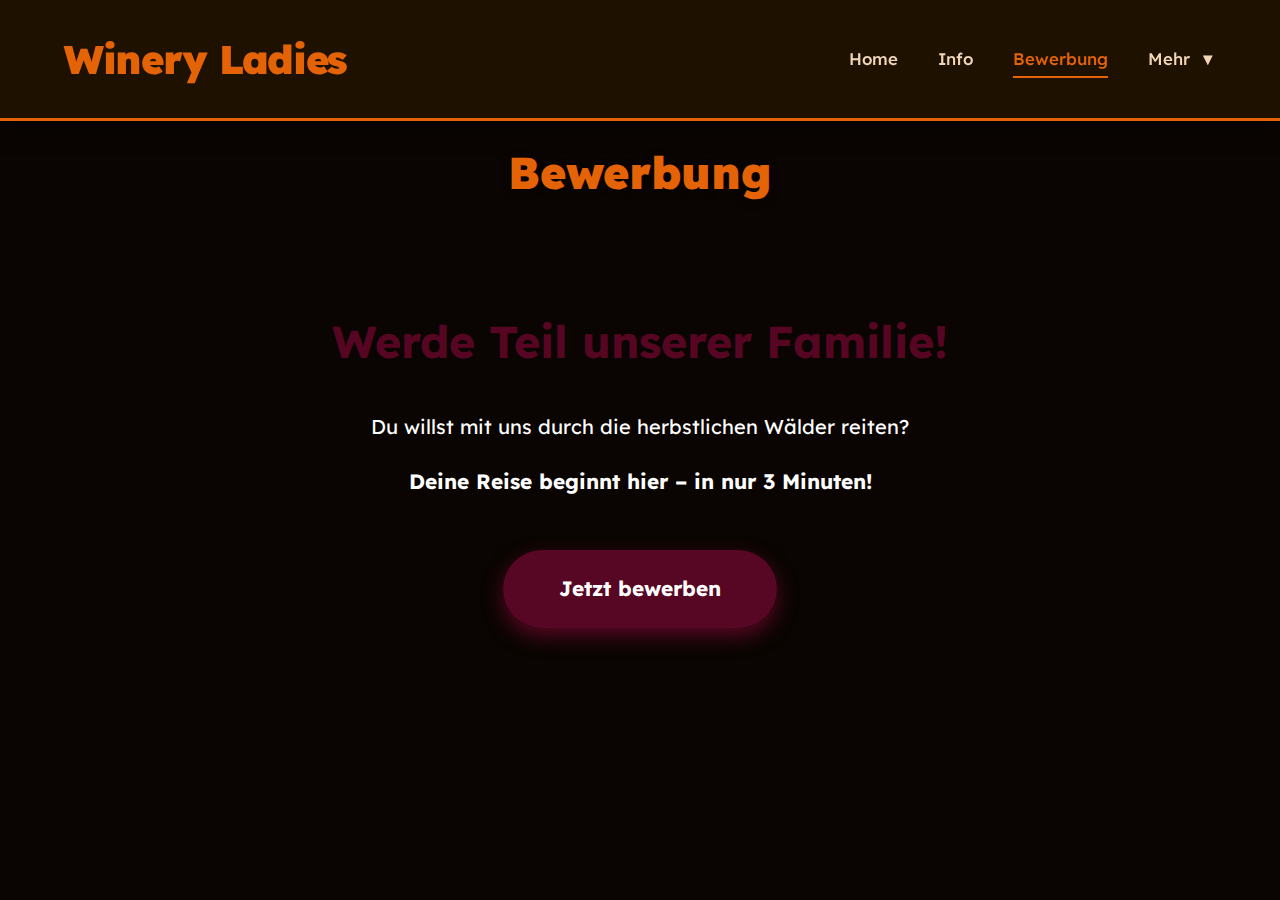
<file: bewerbung.html>
<!DOCTYPE html>
<html lang="de">
<head>
    <meta charset="UTF-8" />
    <meta name="viewport" content="width=device-width, initial-scale=1.0"/>
    <title>Bewerbung | Winery Ladies</title>
    <link rel="stylesheet" href="css/style.css" />
    <link href="https://fonts.googleapis.com/css2?family=Lexend+Deca:wght@400;700;900&display=swap" rel="stylesheet">
</head>
<body>
<nav class="navbar">
    <div class="logo">Winery Ladies</div>
    <ul class="nav-links">
        <li><a href="index.html">Home</a></li>
        <li><a href="info.html">Info</a></li>
        <li><a href="bewerbung.html" class="active">Bewerbung</a></li>
        <li class="dropdown">
            <a href="#">Mehr <span>▼</span></a>
            <div class="dropdown-content">
                <a href="bilder.html">Bilder</a>
                <a href="anforderungen.html">Anforderungen</a>
                <a href="ueber-uns.html">Über uns</a>
                <a href="regeln.html">Regeln</a>
                <a href="rechtliches.html">Rechtliches</a>
            </div>
        </li>
    </ul>
    <div class="hamburger"><span></span><span></span><span></span></div>
</nav>

<div class="page-title">Bewerbung</div>
<div class="content" style="text-align: center; padding-top: 2rem;">

    <h2 style="font-size: 2.8rem; margin: 2rem 0 1.5rem; color: rgba(92,7,37,0.95);">
        Werde Teil unserer Familie!
    </h2>

    <p style="font-size: 1.25rem; margin-bottom: 1rem; color: #ffffff;">
        Du willst mit uns durch die herbstlichen Wälder reiten?
    </p>
    <p style="font-size: 1.3rem; font-weight: 700; margin-bottom: 3rem; color: #ffffff;">
        Deine Reise beginnt hier – in nur 3 Minuten!
    </p>

    <!-- GOOGLE FORMS BUTTON -->
    <a href="https://galaxybot.app/de" target="_blank"
       style="display: inline-block; background: rgba(92,7,37,0.95); color: white; padding: 1.2rem 3.5rem;
              border-radius: 50px; font-weight: 700; font-size: 1.3rem; text-decoration: none;
              box-shadow: 0 8px 20px rgba(92,7,37,0.95); transition: all 0.3s;">
        Jetzt bewerben
    </a>

</div>

<script src="js/script.js"></script>
</body>
</html>
</file>
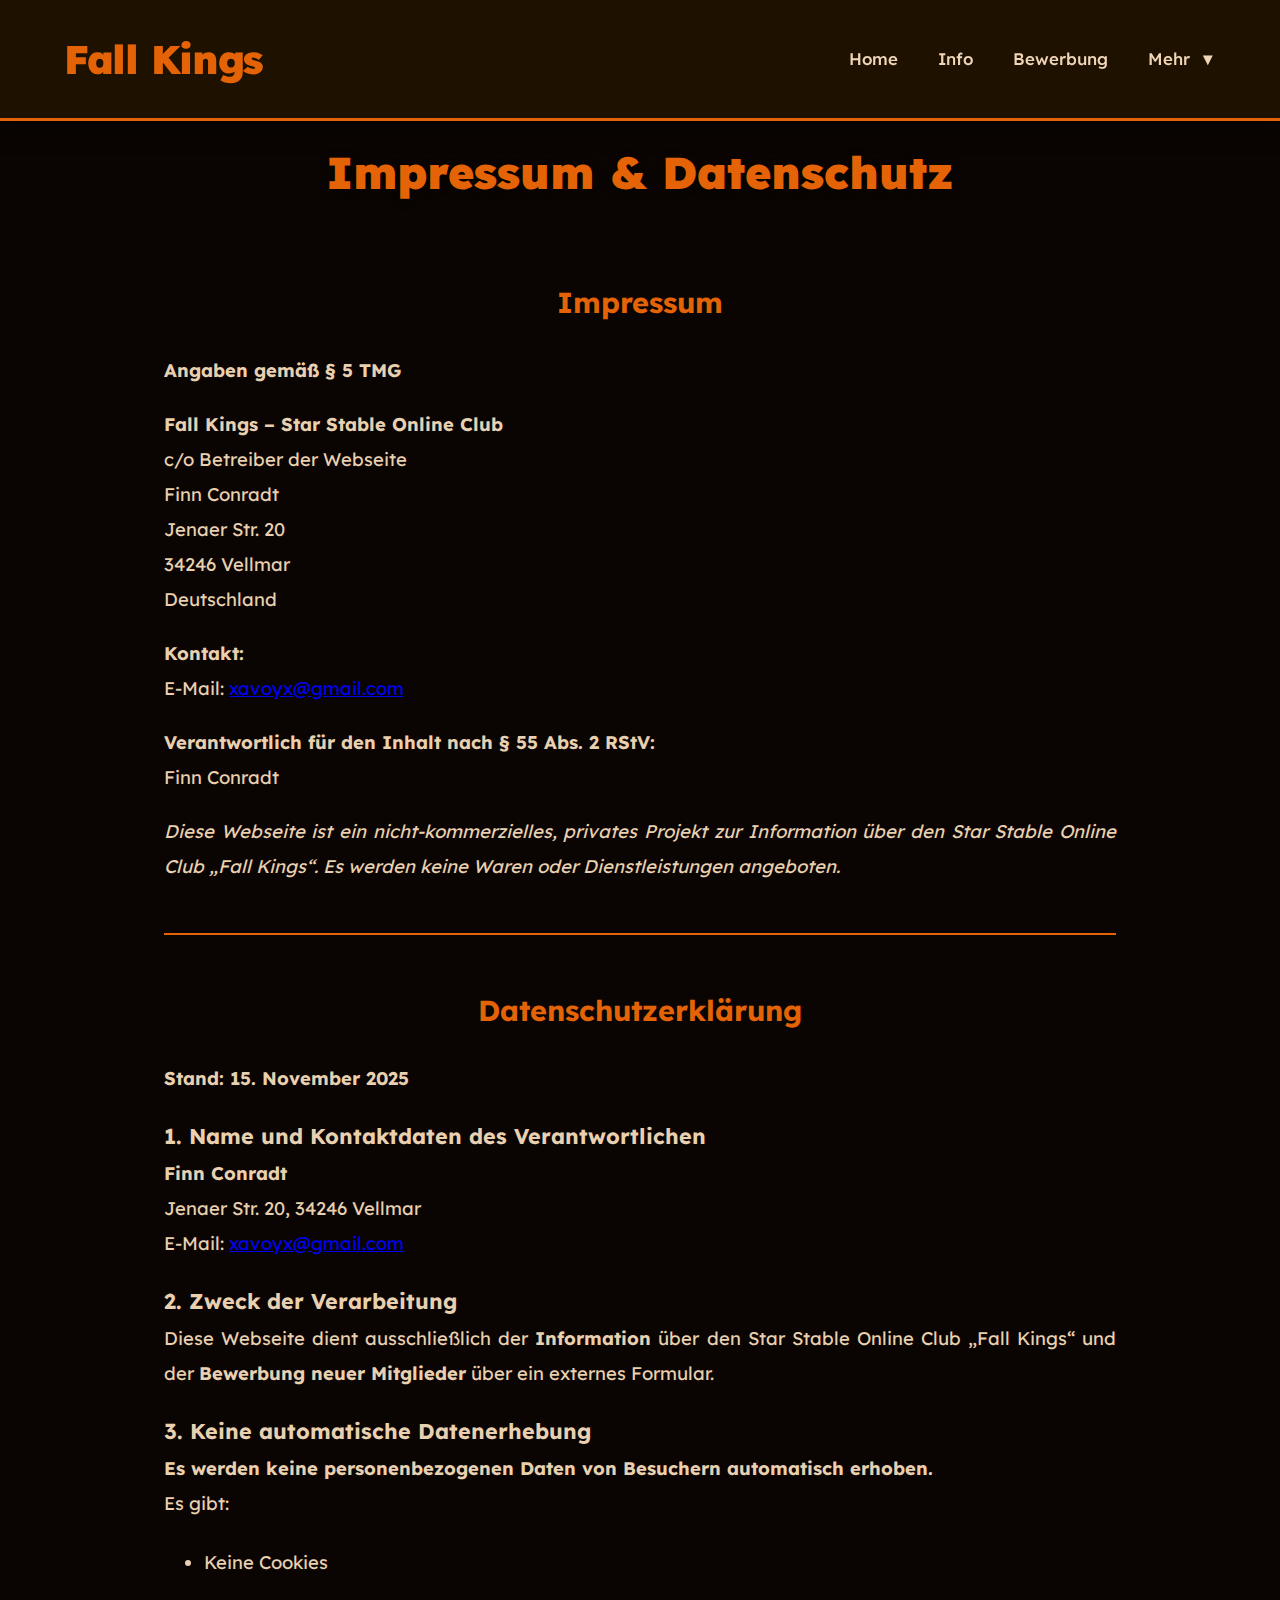
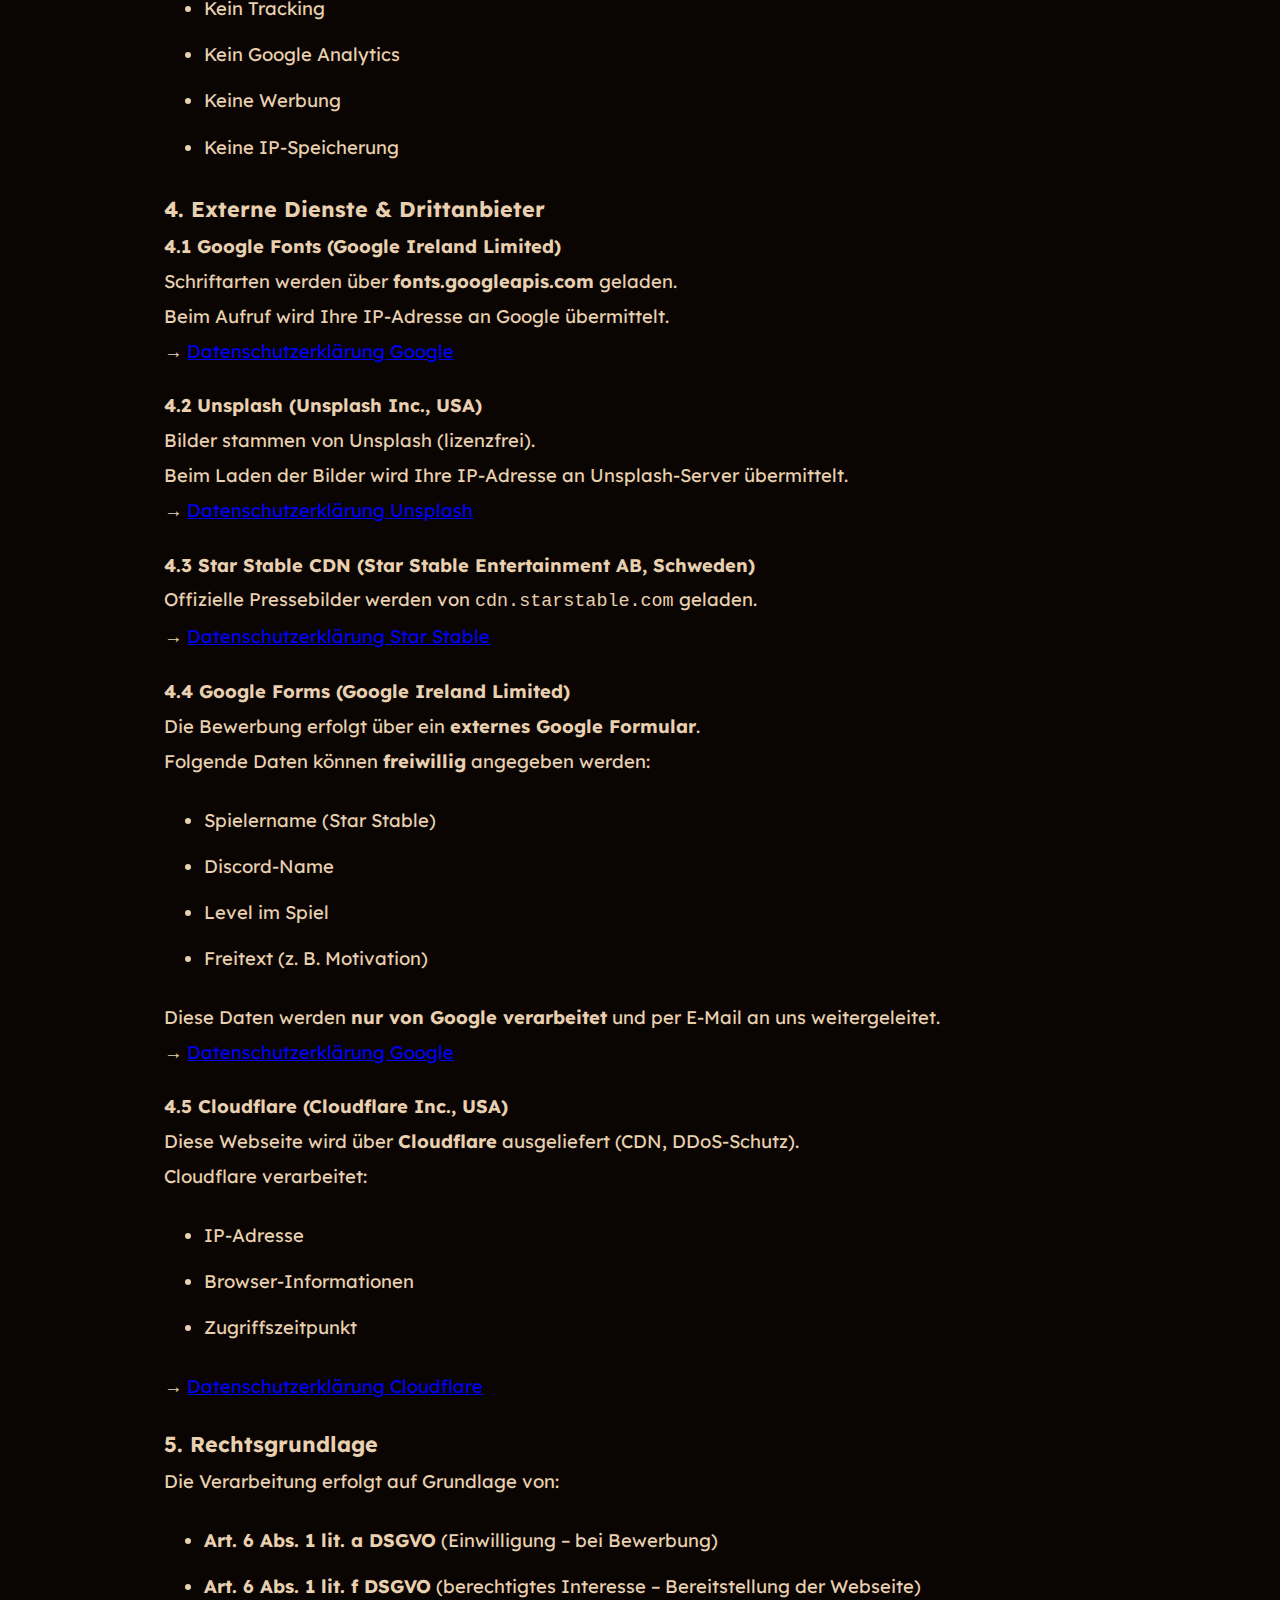
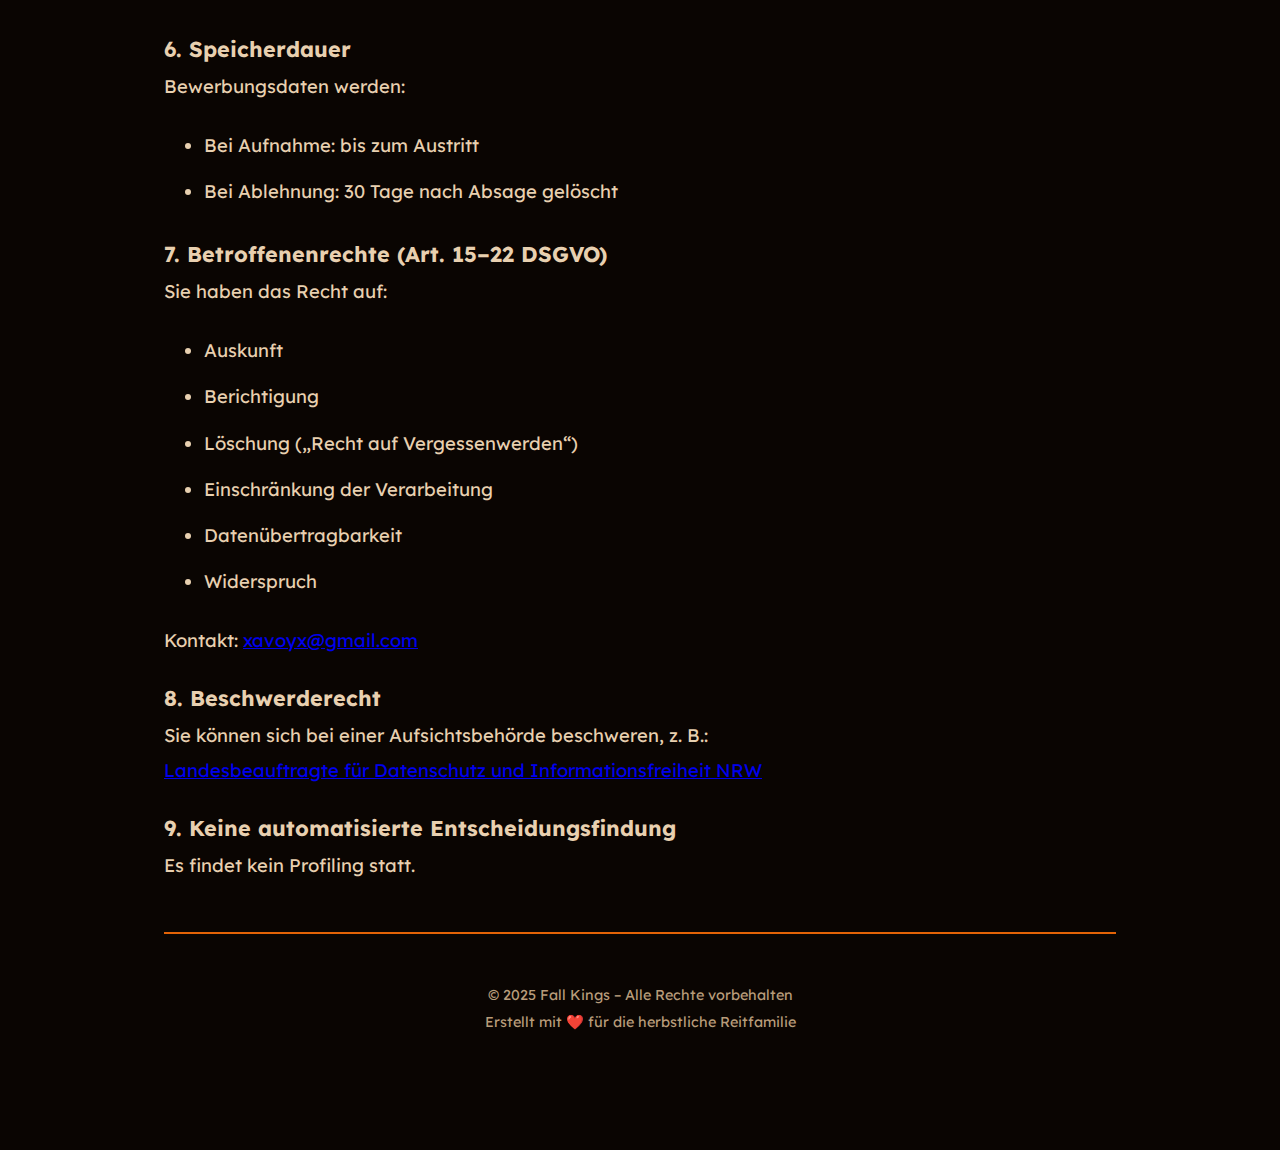
<file: rechtliches.html>
<!DOCTYPE html>
<html lang="de">
<head>
    <meta charset="UTF-8" />
    <meta name="viewport" content="width=device-width, initial-scale=1.0"/>
    <title>Impressum & Datenschutz | Fall Kings</title>
    <link rel="stylesheet" href="css/style.css" />
    <link href="https://fonts.googleapis.com/css2?family=Lexend+Deca:wght@400;700;900&display=swap" rel="stylesheet">
</head>
<body>
<nav class="navbar">
    <div class="logo">Fall Kings</div>
    <ul class="nav-links">
        <li><a href="index.html">Home</a></li>
        <li><a href="info.html">Info</a></li>
        <li><a href="bewerbung.html">Bewerbung</a></li>
        <li class="dropdown">
            <a href="#">Mehr <span>▼</span></a>
            <div class="dropdown-content">
                <a href="bilder.html">Bilder</a>
                <a href="anforderungen.html">Anforderungen</a>
                <a href="ueber-uns.html">Über uns</a>
                <a href="regeln.html">Regeln</a>
                <a href="rechtliches.html" class="active">Rechtliches</a>
            </div>
        </li>
    </ul>
    <div class="hamburger"><span></span><span></span><span></span></div>
</nav>

<div class="page-title">Impressum & Datenschutz</div>
<div class="content">

    <!-- IMPRESSUM -->
    <h2>Impressum</h2>
    <p><strong>Angaben gemäß § 5 TMG</strong></p>
    <p>
        <strong>Fall Kings – Star Stable Online Club</strong><br>
        c/o Betreiber der Webseite<br>
        Finn Conradt<br>
        Jenaer Str. 20<br>
        34246 Vellmar<br>
        Deutschland
    </p>
    <p>
        <strong>Kontakt:</strong><br>
        E-Mail: <a href="mailto:xavoyx@gmail.com">xavoyx@gmail.com</a>
    </p>
    <p>
        <strong>Verantwortlich für den Inhalt nach § 55 Abs. 2 RStV:</strong><br>
        Finn Conradt
    </p>
    <p>
        <em>Diese Webseite ist ein nicht-kommerzielles, privates Projekt zur Information über den Star Stable Online Club „Fall Kings“. Es werden keine Waren oder Dienstleistungen angeboten.</em>
    </p>

    <hr style="border: 1px solid #E36306; margin: 3rem 0;">

    <!-- DATENSCHUTZERKLÄRUNG -->
    <h2>Datenschutzerklärung</h2>
    <p><strong>Stand: 15. November 2025</strong></p>

    <h3>1. Name und Kontaktdaten des Verantwortlichen</h3>
    <p>
        <strong>Finn Conradt</strong><br>
        Jenaer Str. 20, 34246 Vellmar<br>
        E-Mail: <a href="mailto:xavoyx@gmail.com">xavoyx@gmail.com</a>
    </p>

    <h3>2. Zweck der Verarbeitung</h3>
    <p>
        Diese Webseite dient ausschließlich der <strong>Information</strong> über den Star Stable Online Club „Fall Kings“ und der <strong>Bewerbung neuer Mitglieder</strong> über ein externes Formular.
    </p>

    <h3>3. Keine automatische Datenerhebung</h3>
    <p>
        <strong>Es werden keine personenbezogenen Daten von Besuchern automatisch erhoben.</strong><br>
        Es gibt:
    <ul>
        <li>Keine Cookies</li>
        <li>Kein Tracking</li>
        <li>Kein Google Analytics</li>
        <li>Keine Werbung</li>
        <li>Keine IP-Speicherung</li>
    </ul>
    </p>

    <h3>4. Externe Dienste & Drittanbieter</h3>

    <h4>4.1 Google Fonts (Google Ireland Limited)</h4>
    <p>
        Schriftarten werden über <strong>fonts.googleapis.com</strong> geladen.<br>
        Beim Aufruf wird Ihre IP-Adresse an Google übermittelt.<br>
        → <a href="https://policies.google.com/privacy" target="_blank">Datenschutzerklärung Google</a>
    </p>

    <h4>4.2 Unsplash (Unsplash Inc., USA)</h4>
    <p>
        Bilder stammen von Unsplash (lizenzfrei).<br>
        Beim Laden der Bilder wird Ihre IP-Adresse an Unsplash-Server übermittelt.<br>
        → <a href="https://unsplash.com/privacy" target="_blank">Datenschutzerklärung Unsplash</a>
    </p>

    <h4>4.3 Star Stable CDN (Star Stable Entertainment AB, Schweden)</h4>
    <p>
        Offizielle Pressebilder werden von <code>cdn.starstable.com</code> geladen.<br>
        → <a href="https://www.starstable.com/privacy" target="_blank">Datenschutzerklärung Star Stable</a>
    </p>

    <h4>4.4 Google Forms (Google Ireland Limited)</h4>
    <p>
        Die Bewerbung erfolgt über ein <strong>externes Google Formular</strong>.<br>
        Folgende Daten können <strong>freiwillig</strong> angegeben werden:
    <ul>
        <li>Spielername (Star Stable)</li>
        <li>Discord-Name</li>
        <li>Level im Spiel</li>
        <li>Freitext (z. B. Motivation)</li>
    </ul>
    <p>
        Diese Daten werden <strong>nur von Google verarbeitet</strong> und per E-Mail an uns weitergeleitet.<br>
        → <a href="https://policies.google.com/privacy" target="_blank">Datenschutzerklärung Google</a>
    </p>
    </p>

    <h4>4.5 Cloudflare (Cloudflare Inc., USA)</h4>
    <p>
        Diese Webseite wird über <strong>Cloudflare</strong> ausgeliefert (CDN, DDoS-Schutz).<br>
        Cloudflare verarbeitet:
    <ul>
        <li>IP-Adresse</li>
        <li>Browser-Informationen</li>
        <li>Zugriffszeitpunkt</li>
    </ul>
    → <a href="https://www.cloudflare.com/privacypolicy/" target="_blank">Datenschutzerklärung Cloudflare</a>
    </p>

    <h3>5. Rechtsgrundlage</h3>
    <p>
        Die Verarbeitung erfolgt auf Grundlage von:
    <ul>
        <li><strong>Art. 6 Abs. 1 lit. a DSGVO</strong> (Einwilligung – bei Bewerbung)</li>
        <li><strong>Art. 6 Abs. 1 lit. f DSGVO</strong> (berechtigtes Interesse – Bereitstellung der Webseite)</li>
    </ul>
    </p>

    <h3>6. Speicherdauer</h3>
    <p>
        Bewerbungsdaten werden:
    <ul>
        <li>Bei Aufnahme: bis zum Austritt</li>
        <li>Bei Ablehnung: 30 Tage nach Absage gelöscht</li>
    </ul>
    </p>

    <h3>7. Betroffenenrechte (Art. 15–22 DSGVO)</h3>
    <p>
        Sie haben das Recht auf:
    <ul>
        <li>Auskunft</li>
        <li>Berichtigung</li>
        <li>Löschung („Recht auf Vergessenwerden“)</li>
        <li>Einschränkung der Verarbeitung</li>
        <li>Datenübertragbarkeit</li>
        <li>Widerspruch</li>
    </ul>
    <p>Kontakt: <a href="mailto:xavoyx@gmail.com">xavoyx@gmail.com</a></p>
    </p>

    <h3>8. Beschwerderecht</h3>
    <p>
        Sie können sich bei einer Aufsichtsbehörde beschweren, z. B.:<br>
        <a href="https://www.ldi.nrw.de" target="_blank">Landesbeauftragte für Datenschutz und Informationsfreiheit NRW</a>
    </p>

    <h3>9. Keine automatisierte Entscheidungsfindung</h3>
    <p>Es findet kein Profiling statt.</p>

    <hr style="border: 1px solid #E36306; margin: 3rem 0;">

    <p style="text-align: center; color: #b89c7a; font-size: 0.9rem;">
        © 2025 Fall Kings – Alle Rechte vorbehalten<br>
        Erstellt mit ❤️ für die herbstliche Reitfamilie
    </p>

</div>

<script src="js/script.js"></script>
</body>
</html>
</file>
<file: css/style.css>
/* === FALL KINGS – KOMPLETT & CLUBTAUGLICH === */
* {
    margin: 0;
    padding: 0;
    box-sizing: border-box;
}

body {
    font-family: 'Lexend Deca', sans-serif;
    background: #0a0502;
    color: #f0d5b8;
    line-height: 1.9;
    font-weight: 400;
    font-size: 16px;
}

.container {
    max-width: 1100px;
    margin: 0 auto;
    padding: 0 20px;
}

/* === NAVIGATION === */
.navbar {
    position: fixed;
    top: 0;
    width: 100%;
    background: #1f1100;
    padding: 1.3rem 5%;
    display: flex;
    justify-content: space-between;
    align-items: center;
    z-index: 1000;
    border-bottom: 3px solid #E36306;
    box-shadow: 0 4px 20px rgba(0,0,0,0.5);
}

.logo {
    font-weight: 900;
    font-size: 2.5rem;
    color: #E36306;
    letter-spacing: -1.3px;
}

.nav-links {
    display: flex;
    list-style: none;
    gap: 2.5rem;
    align-items: center;
}

.nav-links a {
    color: #f0d5b8;
    text-decoration: none;
    font-weight: 500;
    font-size: 1.05rem;
    padding: 0.6rem 0;
    position: relative;
    transition: color 0.3s;
}

.nav-links a:hover,
.nav-links a.active {
    color: #E36306;
}

.nav-links a::after {
    content: '';
    position: absolute;
    width: 0;
    height: 2px;
    bottom: 0;
    left: 0;
    background: #E36306;
    transition: width 0.3s ease;
}

.nav-links a:hover::after,
.nav-links a.active::after {
    width: 100%;
}

/* === DROPDOWN === */
.dropdown {
    position: relative;
}

.dropdown > a {
    display: flex;
    align-items: center;
    gap: 0.6rem;
    cursor: pointer;
}

.dropdown-content {
    position: absolute;
    top: 100%;
    left: 50%;
    transform: translateX(-50%);
    background: #2b1700;
    min-width: 220px;
    border-radius: 12px;
    box-shadow: 0 15px 35px rgba(0,0,0,0.6);
    border: 1px solid #E36306;
    opacity: 0;
    visibility: hidden;
    transition: all 0.4s ease;
    padding: 0.7rem 0;
    margin-top: 0.7rem;
    z-index: 999;
}

.dropdown:hover .dropdown-content {
    opacity: 1;
    visibility: visible;
    transform: translateX(-50%) translateY(8px);
}

.dropdown-content a {
    display: block;
    padding: 0.8rem 1.4rem;
    color: #f0d5b8;
    font-size: 0.98rem;
    transition: all 0.3s;
}

.dropdown-content a:hover,
.dropdown-content a.active {
    background: #E3630644;
    color: white;
    padding-left: 1.8rem;
}

/* === HAMBURGER === */
.hamburger {
    display: none;
    flex-direction: column;
    gap: 8px;
    cursor: pointer;
    padding: 10px;
    border-radius: 10px;
}

.hamburger:hover {
    background: rgba(227, 99, 6, 0.15);
}

.hamburger span {
    width: 36px;
    height: 4.5px;
    background: #E36306;
    border-radius: 4px;
    transition: all 0.4s cubic-bezier(0.4, 0, 0.2, 1);
    box-shadow: 0 1px 4px rgba(0,0,0,0.4);
}

.hamburger.active span:nth-child(1) {
    transform: rotate(45deg) translate(11px, 11px);
}
.hamburger.active span:nth-child(2) {
    opacity: 0;
    transform: translateX(25px);
}
.hamburger.active span:nth-child(3) {
    transform: rotate(-45deg) translate(11px, -11px);
}

/* === BUTTONS === */
.btn {
    display: inline-block;
    background: #E36306;
    color: white;
    padding: 0.9rem 2rem;
    border-radius: 50px;
    font-weight: 700;
    font-size: 1.1rem;
    text-decoration: none;
    margin: 1rem 0.8rem;
    transition: all 0.4s ease;
    box-shadow: 0 6px 15px rgba(227, 99, 6, 0.3);
}

.btn:hover {
    background: #c75500;
    transform: translateY(-3px);
    box-shadow: 0 10px 25px rgba(227, 99, 6, 0.4);
}

.btn-secondary {
    background: transparent;
    border: 2px solid #E36306;
    color: #E36306;
}

.btn-secondary:hover {
    background: #E36306;
    color: white;
}

/* === ZIELBOX === */
.goal-box {
    background: #2b1700;
    border: 2px solid #E36306;
    border-radius: 16px;
    padding: 2rem;
    margin: 3rem 0;
    text-align: center;
    box-shadow: 0 10px 30px rgba(0,0,0,0.4);
}

.goal-box h3 {
    color: #E36306;
    font-size: 1.6rem;
    margin-bottom: 1rem;
}

/* === INHALT === */
.page-title {
    text-align: center;
    padding: 130px 0 20px;
    font-weight: 900;
    font-size: 2.8rem;
    color: #E36306;
    text-shadow: 0 2px 8px rgba(0,0,0,0.5);
}

.content {
    padding: 0 1.5rem 6rem;
    max-width: 1000px;
    margin: 0 auto;
    text-align: justify;
    font-size: 1.15rem;
    color: #e8d0b0;
}

.content h2 {
    color: #E36306;
    margin: 2.5rem 0 1.5rem;
    font-weight: 700;
    font-size: 1.8rem;
    text-align: center;
}

.content p {
    margin-bottom: 1.2rem;
}

.content ul, .content ol {
    margin: 1.5rem 0;
    padding-left: 2.5rem;
}

.content li {
    margin: 0.7rem 0;
}

/* === BILDER === */
.gallery {
    display: grid;
    grid-template-columns: repeat(auto-fill, minmax(320px, 1fr));
    gap: 2rem;
    margin: 3rem 0;
}

.gallery-item {
    position: relative;
    border-radius: 16px;
    overflow: hidden;
    box-shadow: 0 10px 25px rgba(0,0,0,0.4);
    transition: all 0.5s ease;
}

.gallery-item:hover {
    transform: translateY(-10px);
}

.gallery-item img {
    width: 100%;
    height: 260px;
    object-fit: cover;
    display: block;
}

.gallery-item .overlay {
    position: absolute;
    bottom: 0;
    left: 0;
    right: 0;
    background: linear-gradient(transparent, rgba(101, 41, 0, 0.95));
    color: white;
    padding: 1.2rem;
    font-size: 1rem;
    font-weight: 500;
    opacity: 0;
    transition: opacity 0.5s;
}

.gallery-item:hover .overlay {
    opacity: 1;
}

/* === RESPONSIVE === */
@media (max-width: 992px) {
    .nav-links {
        position: fixed;
        top: 78px;
        left: -100%;
        width: 100%;
        height: calc(100vh - 78px);
        background: #1a0e00;
        flex-direction: column;
        align-items: center;
        justify-content: flex-start;
        padding-top: 4rem;
        transition: left 0.5s cubic-bezier(0.25, 0.8, 0.25, 1);
        border-top: 2px solid #E36306;
        gap: 1.5rem;
    }

    .nav-links.active {
        left: 0;
    }

    .dropdown-content {
        position: static;
        transform: none;
        background: transparent;
        box-shadow: none;
        border: none;
        opacity: 1;
        visibility: visible;
        padding: 0;
        margin: 0.8rem 0;
    }

    .hamburger {
        display: flex;
    }

    .page-title {
        font-size: 2.2rem;
        padding-top: 100px;
    }

    .btn {
        display: block;
        margin: 1rem auto;
        text-align: center;
    }

    .gallery {
        grid-template-columns: 1fr;
    }

    .gallery-item video {
    width: 100%;
    height: 100%;
    object-fit: cover;
    display: block;
}
</file>
